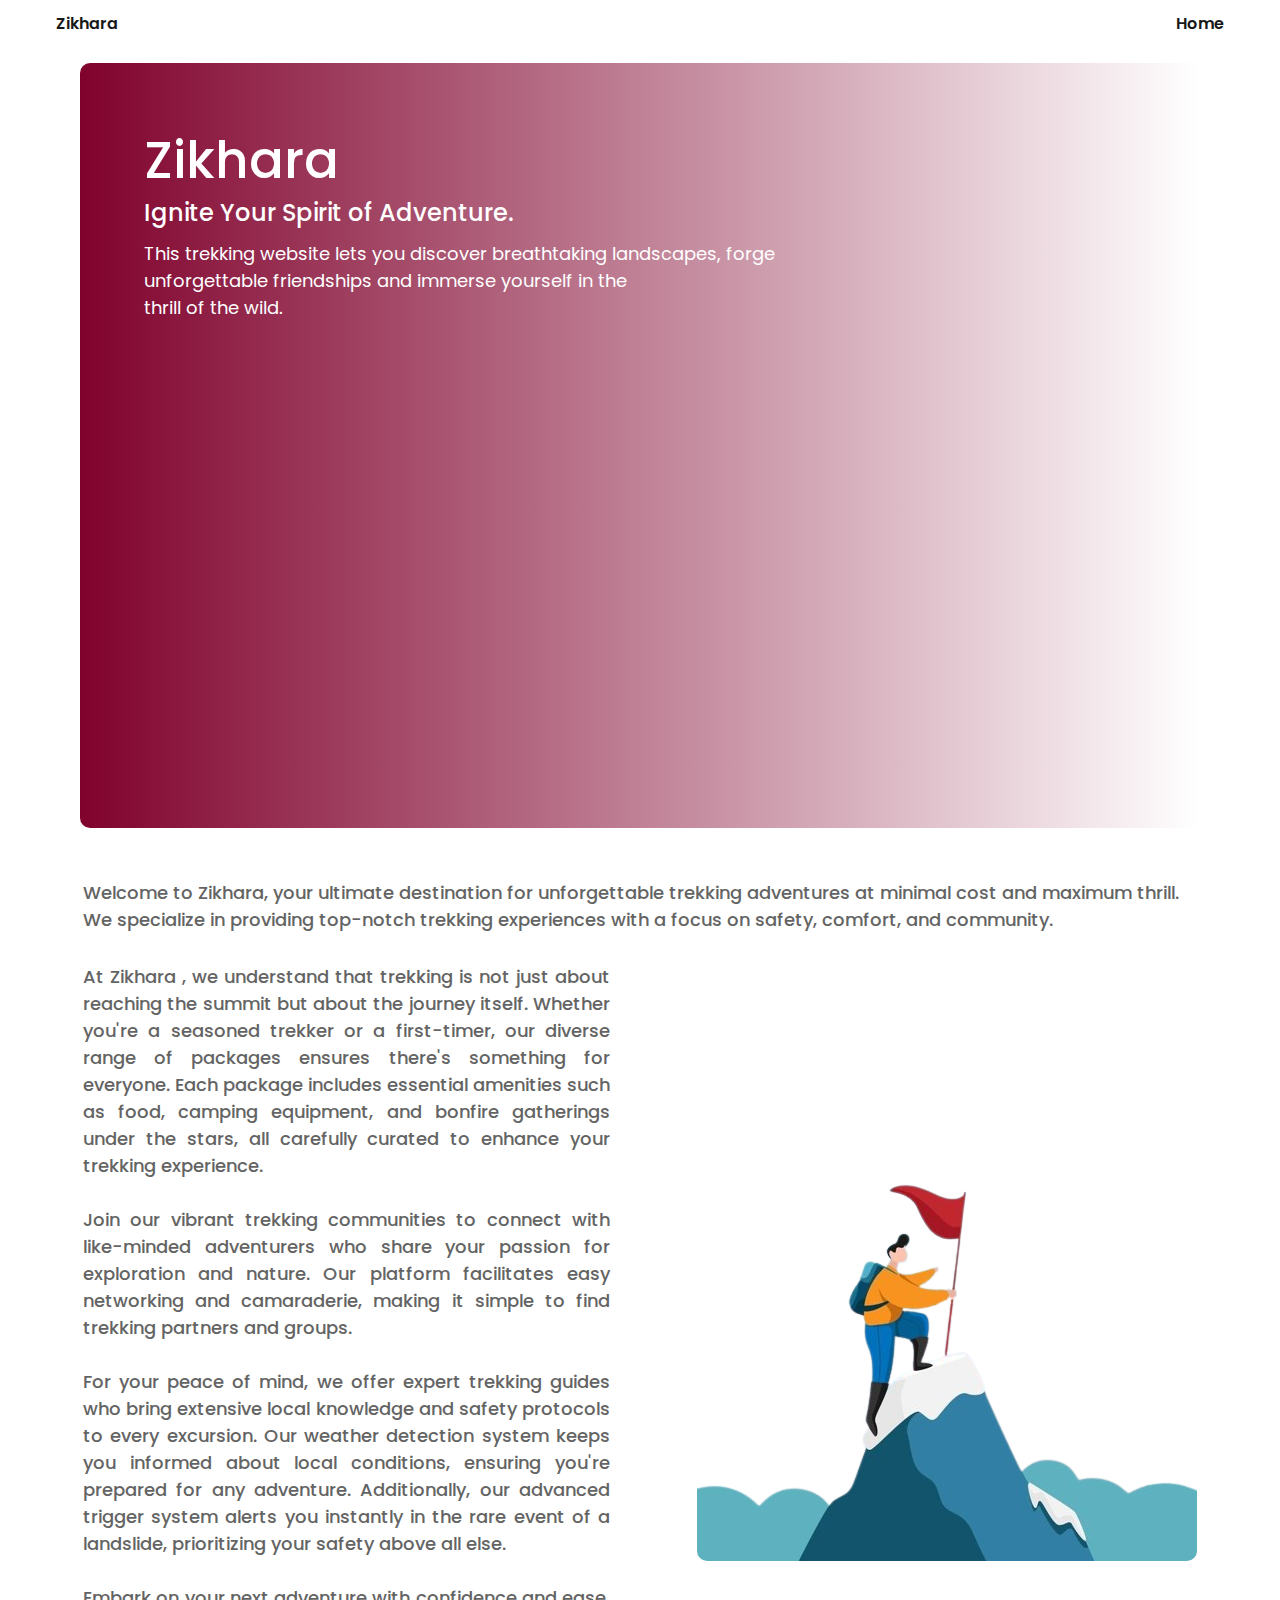
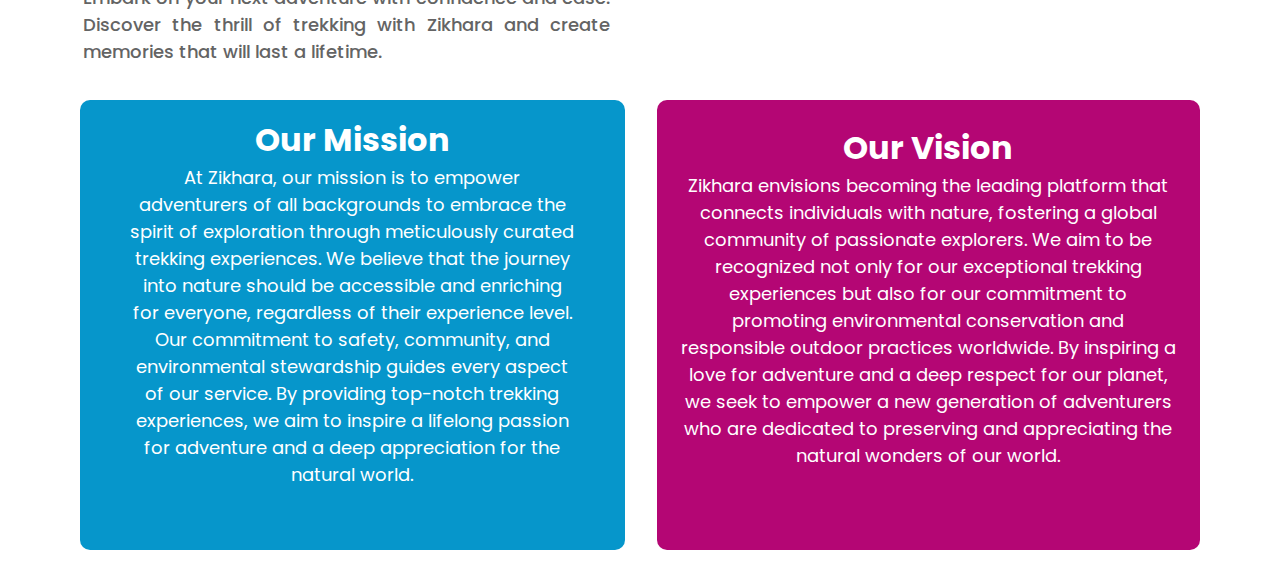
<file: Aboutus.html>
<!DOCTYPE html>
<html lang="en">
<head>
    <meta charset="UTF-8">
    <meta name="viewport" content="width=device-width, initial-scale=1.0">
    <title>Document</title>
    <link rel="stylesheet" href="Aboutus.css">
</head>
<body>
    <div class="navbar">
        <div class="logo">Zikhara</div>
        <ul class="navlinks">
            <li><a href="index.html">Home</a></li>
        </ul>
    </div>
    <div id="cta">
        <h1>Zikhara</h1> 
        <div class="shortdes"> Ignite Your Spirit of Adventure. </div> <p>This trekking website lets you discover breathtaking landscapes, forge <br> unforgettable friendships and immerse yourself in the <br> thrill of the wild.</p>
    </div>
    <div class="content">
        <div id="intro"><p><p>Welcome to Zikhara, your ultimate destination for unforgettable trekking adventures at minimal cost and maximum thrill.
            We specialize in providing top-notch trekking experiences with a focus on safety, comfort, and community.</p></div>
       <div class="sections"><div class="text"> <p>At Zikhara ,
        we understand that trekking is not just about reaching the summit but about the journey itself. Whether you're a seasoned trekker or a first-timer, 
        our diverse range of packages ensures there's something for everyone. Each package includes essential amenities such as food, camping equipment, and
         bonfire gatherings under the stars, all carefully curated to enhance your trekking experience. <br> <br> Join our vibrant trekking communities to connect
          with like-minded adventurers who share your passion for exploration and nature. Our platform facilitates easy networking and camaraderie, making it 
          simple to find trekking partners and groups. <br> <br> For your peace of mind, we offer expert trekking guides who bring extensive local knowledge and
           safety protocols to every excursion. Our weather detection system keeps you informed about local conditions, ensuring you're prepared for 
           any adventure. Additionally, our advanced trigger system alerts you instantly in the rare event of a landslide, prioritizing your safety 
           above all else. <br> <br> Embark on your next adventure with confidence and ease. Discover the thrill of trekking with Zikhara and create memories 
           that will last a lifetime.</p></div>
           <div class="imagecont">
            <img src="images/Hiking_vector.png" alt=""></div> 
        </div>       
    </div>
    <div class="extradetails">
        <div class="mission">
            <h1>Our Mission</h1>
            <p>At Zikhara, our mission is to empower adventurers of all backgrounds to embrace the spirit of exploration through meticulously curated trekking experiences. We believe that the journey into nature should be accessible and enriching for everyone, regardless of their experience level. Our commitment to safety, community, and environmental stewardship guides every aspect of our service. By providing top-notch trekking experiences, we aim to inspire a lifelong passion for adventure and a deep appreciation for the natural world.</p>
        </div>
        <div class="vision">
            <h1>Our Vision</h1>
            <p>Zikhara envisions becoming the leading platform that connects individuals with nature, fostering a global community of passionate explorers. We aim to be recognized not only for our exceptional trekking experiences but also for our commitment to promoting environmental conservation and responsible outdoor practices worldwide. By inspiring a love for adventure and a deep respect for our planet, we seek to empower a new generation of adventurers who are dedicated to preserving and appreciating the natural wonders of our world.</p>
        </div>
    </div>
</body>
</html>
</file>
<file: Aboutus.css>
@import url('https://fonts.googleapis.com/css2?family=Poppins:ital,wght@0,100;0,200;0,300;0,400;0,500;0,600;0,700;0,800;0,900;1,100;1,200;1,300;1,400;1,500;1,600;1,700;1,800;1,900&display=swap');
@import url("https://fonts.googleapis.com/css2?family=Michroma&display=swap");
*{
    margin: 0;
    padding: 0;
    box-sizing: border-box;
    font-family: "Poppins", sans-serif;
}

body{
    height: 100%;
    width: 100%;
}

.main{
    display: flex;
    justify-content: center;
    position: relative;
    width: 100%;
    min-height: 80vh;
    background-size: cover;
    background-position: top;
}
/*------------------navbar----------*/
.navbar{
    width: 100%;
    height: 6%;
    padding: 0.7rem 3.5rem;
    display: block;
    display: flex;
    align-items: center;
    justify-content: space-between;
    color: rgb(24, 24, 24);
    list-style-type: none;
    font-weight: 600;
}

.navbar a{
    text-decoration: none;
    color: rgb(24, 24, 24);

}

ul > li {
    list-style-type: none;
}

.navlinks{
    display: flex;
    align-items: center;
    gap: 3rem;
}
/*---------------cta----------------------*/

#cta{
    height: 85vh;
    margin: 1rem 80px 3rem;
    background-image: linear-gradient(to right, #80022c, transparent),url(https://images.unsplash.com/photo-1500964757637-c85e8a162699?q=80&w=1806&auto=format&fit=crop&ixlib=rb-4.0.3&ixid=M3wxMjA3fDB8MHxwaG90by1wYWdlfHx8fGVufDB8fHx8fA%3D%3D);
    background-size: cover;
    background-position: bottom center;
    border-radius: 10px;
    padding: 5%;
    color: white;
}

#cta h1{
    font-size: 4vw;
    line-height: 5.3vw;
    font-weight: 500;
}

#cta .shortdes{
  font-size: 24px;
  font-weight: 500;  
}

#cta p{
    font-size: 18px;
    margin: 10px 0;
}

.content{
    margin: 2rem 80px;
    font-size: 18px;
    padding: 3px;
    font-weight: 500;
    color: rgb(100, 100, 100);
    text-align: left;
}

/*

.contents .sections{
    display: flex;
    justify-content: center;
    align-items: center;

}
*/
.sections {
    display: flex; 
    justify-content: space-between;
    align-items: center; 
    margin-top: 30px;
    text-align: justify; 
}

.text {
    padding-right: 30px;
    width: 50%;
}

.imagecont {
    text-align: right;
    width: 50%;
}

.imagecont img {
    max-width: 100%; 
    height: auto; 
    border-radius: 10px; 
}
 .extradetails{
    margin: 2rem 80px;
    display: flex; 
    justify-content: space-between;
    align-items: center; 
    margin-top: 30px;
    text-align: justify; 
    overflow: hidden;
    text-align: center;
    color: white;
 }

 .mission{
    height: 50vh;
    width: 50%;
    background-color: #0696cb;
    margin-right: 1rem;
    border-radius: 10px;
    padding: 1rem 3rem;
 }

 .extradetails p{
    font-size: 18px;
 }

 .vision{
    height: 50vh;
    width: 50%;
    background-color:  #b40674;
    margin-left: 1rem;
    border-radius: 10px;
    padding: 1.5rem;
 }
</file>
